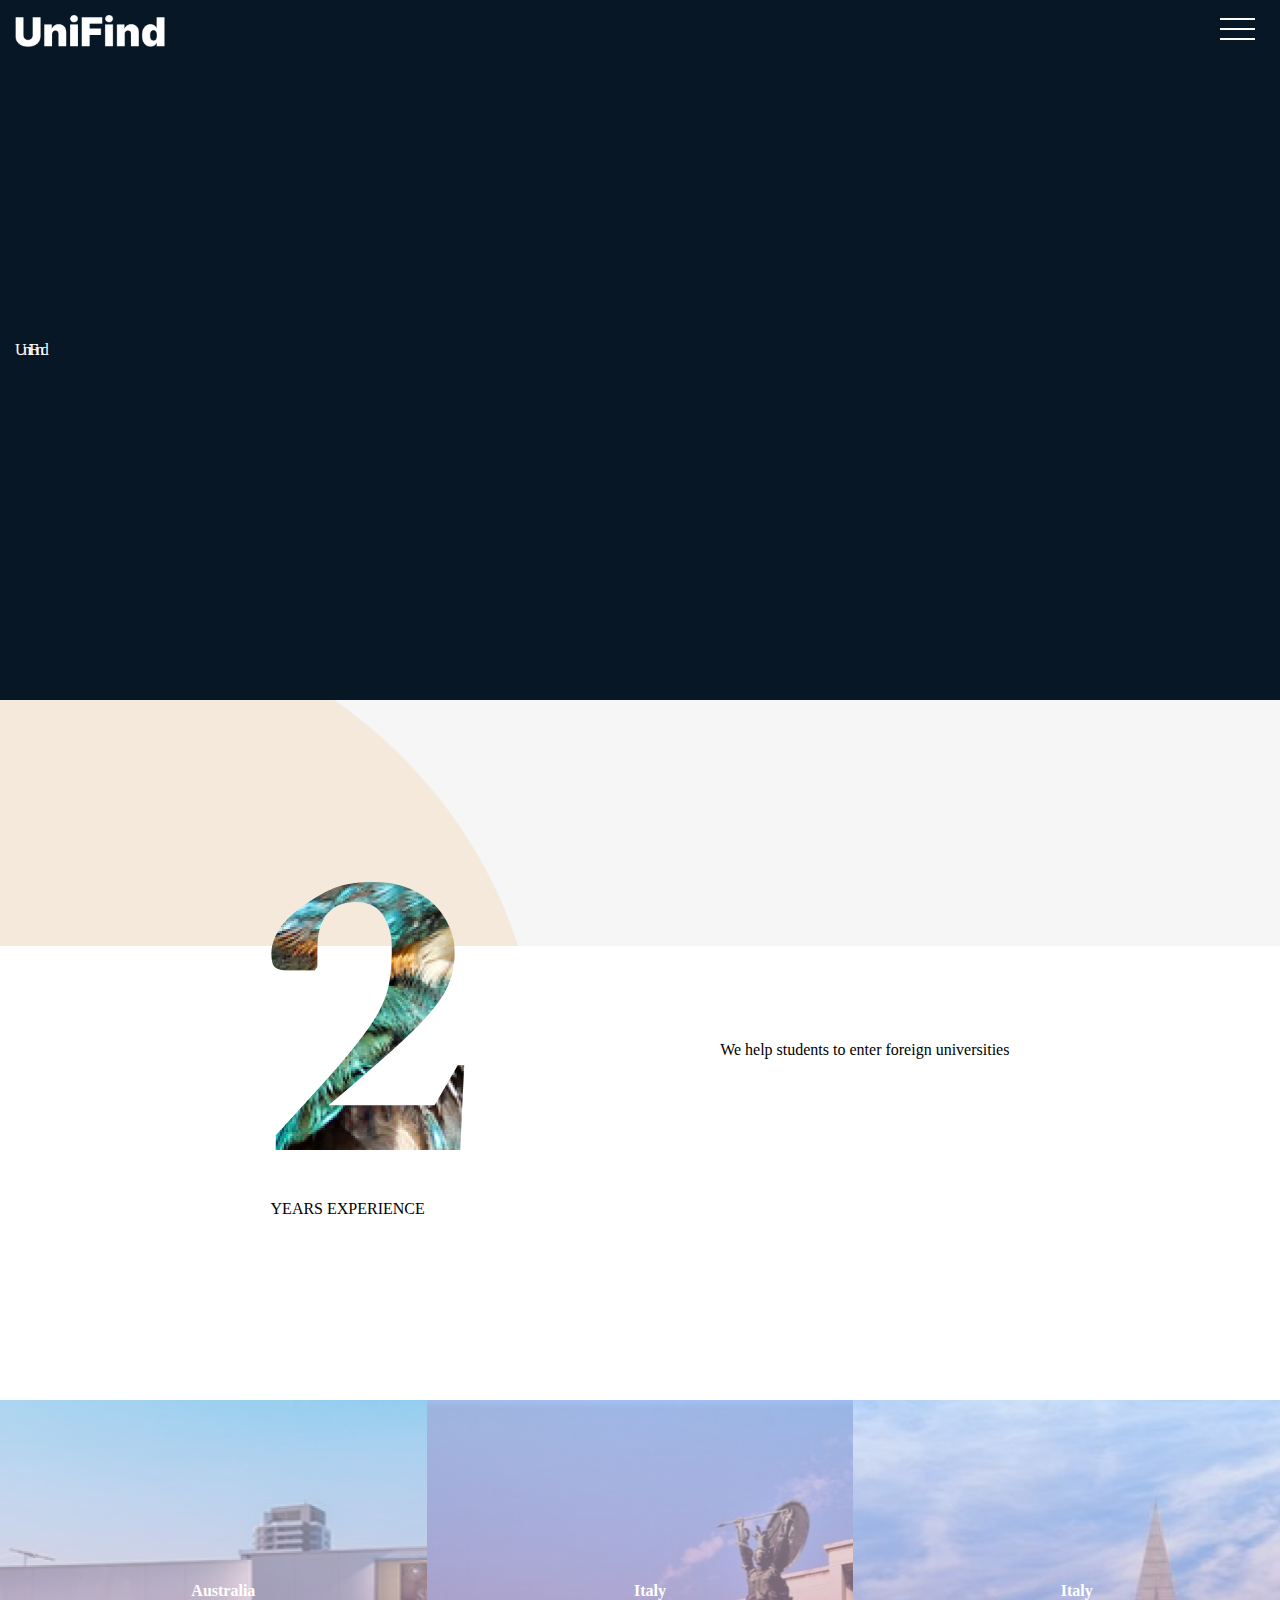
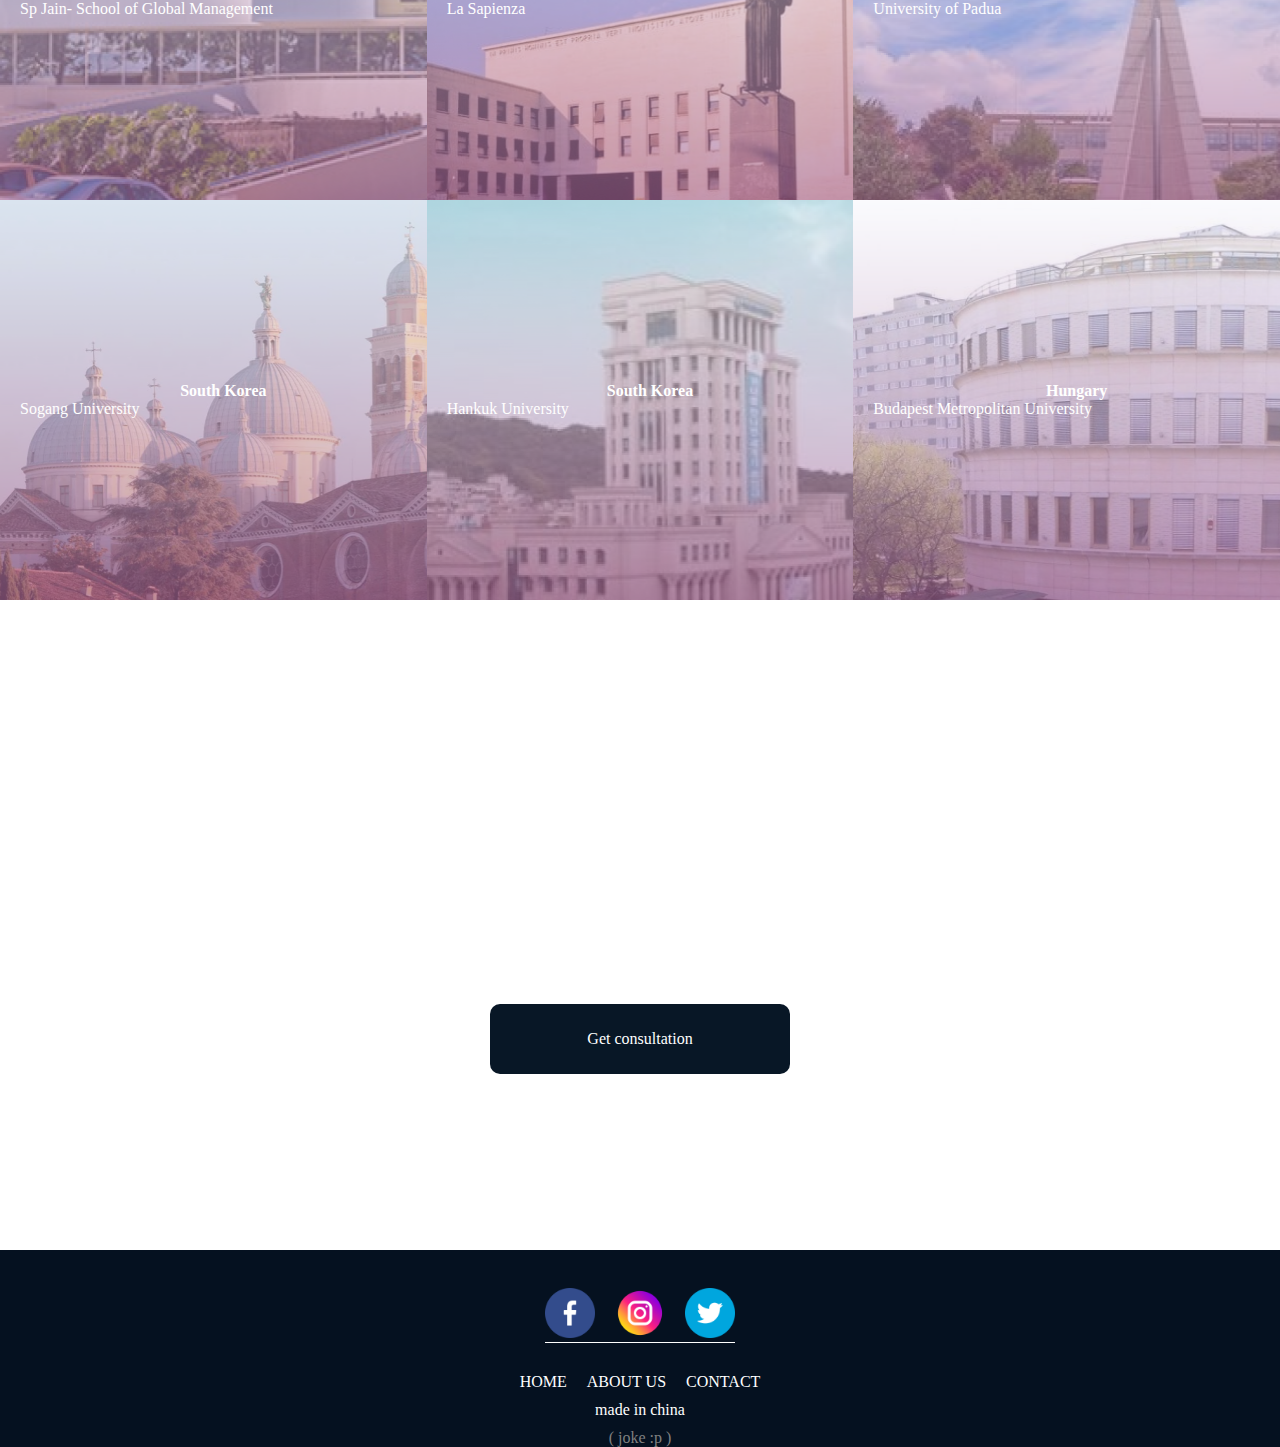
<file: html/index.html>
<!DOCTYPE html>
<html lang="en"> 
<head>
    <meta charset="UTF-8">
    <meta http-equiv="X-UA-Compatible" content="IE=edge">
    <meta name="viewport" content="width=device-width, initial-scale=1.0">
    <link rel="stylesheet" href="../css/index.css">
    <link rel="stylesheet" href="../css/university.css">
    <link rel="shortcut icon" href="../icons/header-img.png.png" type="image/x-icon">
    <title>UniFind</title>
</head>
<body>
    <header class="header">
        <div class="header__container container">
            <div class="header__logo">
                <a href="../html/index.html"><img class="header__logo__img" src="../icons/UniFind.png" alt=""></a>
            </div>    
            <div class="header__wrapper">  
                <input type="checkbox" id="check-menu">
                <label class="header__label" for="check-menu"></label>
                <div class="burger-line burger-line_first "></div>
                <div class="burger-line burger-line_second"></div>
                <div class="burger-line burger-line_third"></div>
                <div class="burger-line burger-line_fourth"></div>
                <nav class="main-menu">
                    <a class="main-menu__link" href="../html/index.html">HOME</a>
                    <a class="main-menu__link" href="../html/contact.html">CONTACT</a>
                    <a class="main-menu__link" href="../html/about.html">ABOUT US</a>
                </nav>
            </div>
        </div>
    </header>
    <main class="wrapper">
        <section class="meet-page">
            <div class="meet-page__container container">
                <h1 class="meet-page__title">UniFind</h1>
            </div>
        </section>
        <section class="info">
            <div class="info__container container">
                <div class="years">
                    <img class="img__years" src="../icons/2.png" alt="">
                    <h1 class="years__title">YEARS EXPERIENCE</h1>
                </div>
                <div class="for-text">
                    <h2 class="info__subtitle">
                        We help students to enter foreign universities
                    </h2>
                </div>
            </div>
        </section>
        <section class="country">
            <div class="country__container "> 
                <div class="country__wrapper"> 
                    <div  class="country__card one "> 
                        <a href="../html/university.html">
                            <h2 class="card__subtitle">Australia</h2> 
                            <h2 class="card__title">Sp Jain- School of Global Management</h2> 
                        </a>
                    </div> 
                    <div class="country__card two"> 
                        <a href="../html/university1.html">
                            <h2 class="card__subtitle">Italy</h2> 
                            <h2 class="card__title">La Sapienza</h2> 
                        </a>
                    </div> 
                    <div class="country__card three"> 
                        <a href="../html/university.html">
                            <h2 class="card__subtitle">Italy</h2> 
                            <h2 class="card__title">University of Padua</h2> 
                        </a>
                    </div> 
                    <div class="country__card four"> 
                        <a href="../html/university1.html">
                            <h2 class="card__subtitle">South Korea</h2> 
                            <h2 class="card__title">Sogang University</h2> 
                        </a>
                    </div> 
                    <div class="country__card five"> 
                        <a href="../html/university.html">
                            <h2 class="card__subtitle">South Korea</h2> 
                            <h2 class="card__title">Hankuk University</h2> 
                        </a>
                    </div> 
                    <div class="country__card six"> 
                        <a href="../html/university1.html">
                            <h2 class="card__subtitle">Hungary</h2> 
                            <h2 class="card__title">Budapest Metropolitan University</h2> 
                        </a>
                    </div> 
                </div> 
            </div> 
        </section>
        <section class="consultation"> 
            <div class="consultation__container container"> 
                <div class="consultation__wrapper"> 
                    <form class="consultation__wrapper__form"> 
                        <h2 class="consultation__wrapper__title">FREE CONSULTATION</h2> 
                        <label for="name">Name:</label> 
                        <input type="text" required=""> 
                        <label for="email">Email:</label> 
                        <input type="email" class="email" name="email" required="">   
                        <button class="consultation__wrapper__form__btn" type="submit">Get consultation</button> 
                    </form> 
                </div> 
            </div> 
        </section>
    </main>
     <footer class="footer">
        <div class="footer__container container">
            <div class="apps">
                <div class="apps__icons">
                   <a href="https://test.ent-2014.kz/page/2023+%D0%BE%D1%82%D0%B2%D0%B5%D1%82%D1%8B+%D0%BD%D0%B0+%D0%BD%D1%86%D1%82+%D0%B2+%D0%BA%D1%8B%D1%80%D0%B3%D1%8B%D0%B7%D1%81%D1%82%D0%B0%D0%BD%D0%B5+9+%D0%BA%D0%BB%D0%B0%D1%81%D1%81+%D0%BF%D0%BE+%D0%B8%D1%81%D1%82%D0%BE%D1%80%D0%B8%D0%B8"> <img src="../icons/free-icon-facebook-4494475.png" alt="" class="app"></a>
                   <a href="https://www.secure.instagram.com/mk.study.expert/"> <img src="../icons/free-icon-instagram-4138124.png" alt="" class="app"></a>
                   <a href="https://test.ent-2014.kz/page/2023+%D0%BE%D1%82%D0%B2%D0%B5%D1%82%D1%8B+%D0%BD%D0%B0+%D0%BD%D1%86%D1%82+%D0%B2+%D0%BA%D1%8B%D1%80%D0%B3%D1%8B%D0%B7%D1%81%D1%82%D0%B0%D0%BD%D0%B5+9+%D0%BA%D0%BB%D0%B0%D1%81%D1%81+%D0%BF%D0%BE+%D0%B8%D1%81%D1%82%D0%BE%D1%80%D0%B8%D0%B8"> <img src="../icons/free-icon-twitter-4494477.png" alt="" class="app"></a>
                </div>
                <div class="footer__switch">
                    <ul class="footer__menu">
                       <a href="./index.html"  class="footer__pages" ><li>HOME</li></a>
                       <a href="./about.html"class="footer__pages" ><li>ABOUT US</li></a>
                       <a href="./contact.html"  class="footer__pages" ><li>CONTACT</li></a>
                    </ul>
                    <p class="made">made in china</p>
                    <p class="joke">( joke :p )</p>
                </div>
            </div>
        </div>
     </footer>
</body>
</html>
</file>
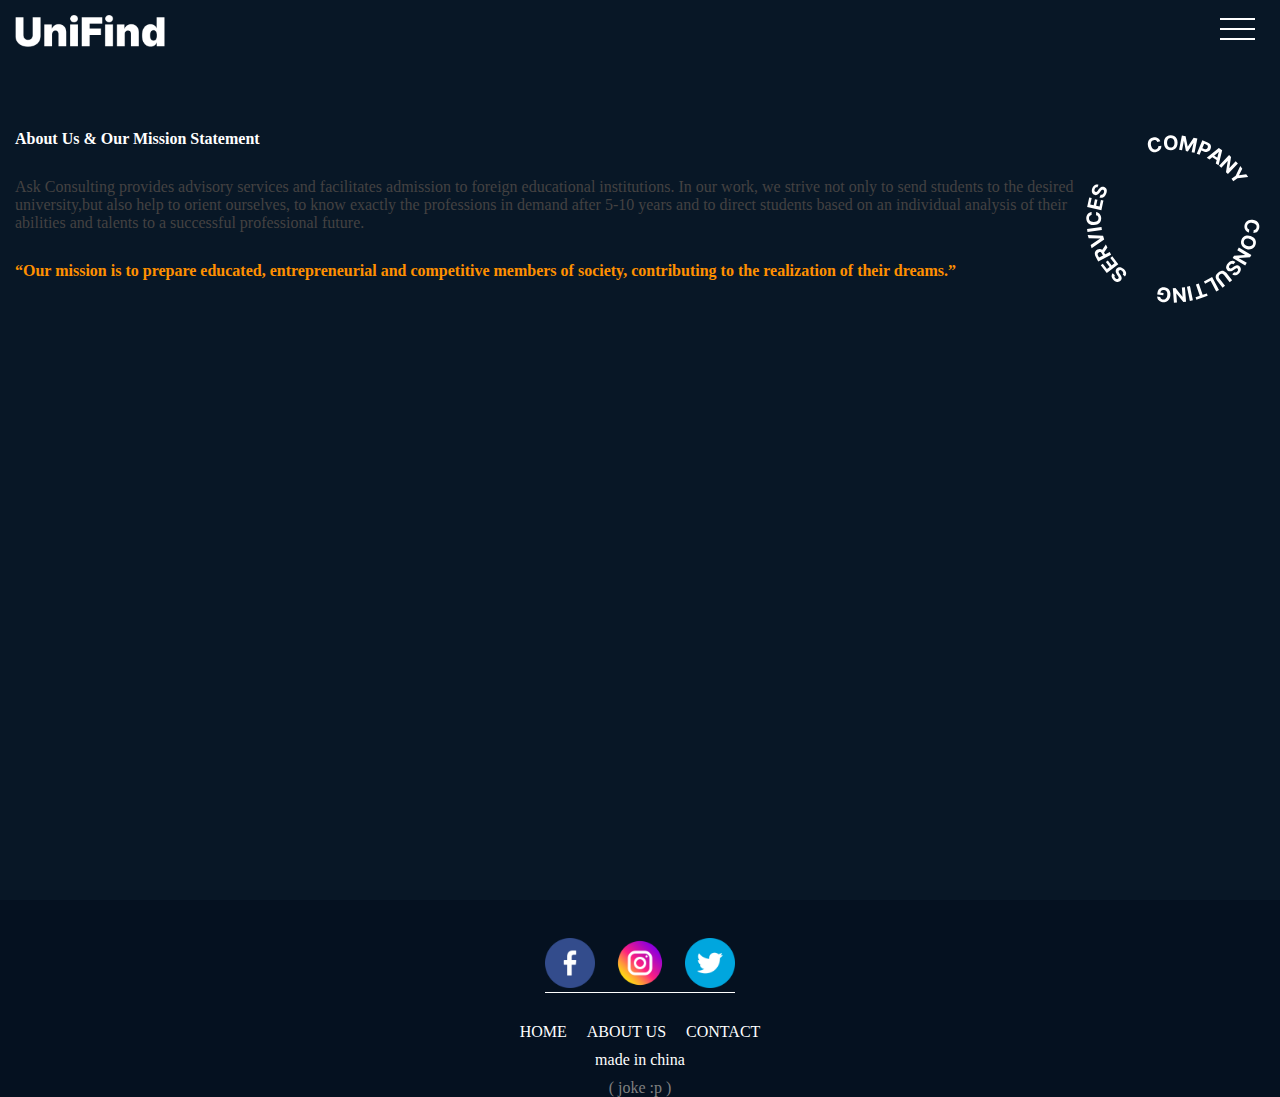
<file: html/about.html>
<!DOCTYPE html>
<html lang="en">
<head>
    <meta charset="UTF-8">
    <meta http-equiv="X-UA-Compatible" content="IE=edge">
    <meta name="viewport" content="width=device-width, initial-scale=1.0">
    <link rel="stylesheet" href="../css/about.css">
    <link rel="stylesheet" href="../css/index.css">
    <link rel="shortcut icon" href="../icons/header-img.png.png" type="image/x-icon">
    <title>UniFind</title>
</head>
<body>
    <header class="header">
        <div class="header__container container">
            <div class="header__logo">
                <a href="../html/index.html"><img class="header__logo__img" src="../icons/UniFind.png" alt=""></a>
            </div>
            <div class="header__wrapper">
                <input type="checkbox" id="check-menu">
                <label class="header__label" for="check-menu"></label>
                <div class="burger-line burger-line_first "></div>
                <div class="burger-line burger-line_second"></div>
                <div class="burger-line burger-line_third"></div>
                <div class="burger-line burger-line_fourth"></div>
                <nav class="main-menu">
                    <a class="main-menu__link" href="../html/index.html">HOME</a>
                    <a class="main-menu__link" href="../html/contact.html">CONTACT</a>
                    <a class="main-menu__link" href="../html/about.html">ABOUT US</a>
                </nav>
            </div>
        </div>
    </header>
    <main class="wrapper">
        <section class="about">
            <div class="about__container container">
                <div class="about__wrapper">
                    <div class="about__wrapper__text">
                        <h2 class="about__wrapper__text__title">About Us & Our Mission Statement</h2>
                        <h2 class="about__wrapper__text__subtitle">Ask Consulting provides advisory services and facilitates admission to foreign educational institutions. In our work, we strive not only to send students to the desired university,but also help to orient ourselves, to know exactly the professions in demand after 5-10 years and to direct students based on an individual analysis of their abilities and talents to a successful professional future.</h2>
                        <h2 class="about__wrapper__text__min-title">“Our mission is to prepare educated, entrepreneurial and competitive members of society, contributing to the realization of their dreams.”</h2>
                    </div>
                    <div class="about__wrapper__img">
                        <img class="about__wrapper__image" src="../icons/Linked Path Group.svg" alt="">
                    </div>
                </div>
            </div>
        </section>
    </main>
    <footer class="footer">
        <div class="footer__container container">
            <div class="apps">
                <div class="apps__icons">
                   <a href="https://test.ent-2014.kz/page/2023+%D0%BE%D1%82%D0%B2%D0%B5%D1%82%D1%8B+%D0%BD%D0%B0+%D0%BD%D1%86%D1%82+%D0%B2+%D0%BA%D1%8B%D1%80%D0%B3%D1%8B%D0%B7%D1%81%D1%82%D0%B0%D0%BD%D0%B5+9+%D0%BA%D0%BB%D0%B0%D1%81%D1%81+%D0%BF%D0%BE+%D0%B8%D1%81%D1%82%D0%BE%D1%80%D0%B8%D0%B8"> <img src="../icons/free-icon-facebook-4494475.png" alt="" class="app"></a>
                   <a href="https://www.secure.instagram.com/mk.study.expert/"> <img src="../icons/free-icon-instagram-4138124.png" alt="" class="app"></a>
                   <a href="https://test.ent-2014.kz/page/2023+%D0%BE%D1%82%D0%B2%D0%B5%D1%82%D1%8B+%D0%BD%D0%B0+%D0%BD%D1%86%D1%82+%D0%B2+%D0%BA%D1%8B%D1%80%D0%B3%D1%8B%D0%B7%D1%81%D1%82%D0%B0%D0%BD%D0%B5+9+%D0%BA%D0%BB%D0%B0%D1%81%D1%81+%D0%BF%D0%BE+%D0%B8%D1%81%D1%82%D0%BE%D1%80%D0%B8%D0%B8"> <img src="../icons/free-icon-twitter-4494477.png" alt="" class="app"></a>
                </div>
                <div class="footer__switch">
                    <ul class="footer__menu">
                       <a href="./index.html"  class="footer__pages" ><li>HOME</li></a>
                       <a href="./about.html"class="footer__pages" ><li>ABOUT US</li></a>
                       <a href="./contact.html"  class="footer__pages" ><li>CONTACT</li></a>
                    </ul>
                    <p class="made">made in china</p>
                    <p class="joke">( joke :p )</p>
                </div>
            </div>
        </div>
     </footer>
</body>
</html>
</file>
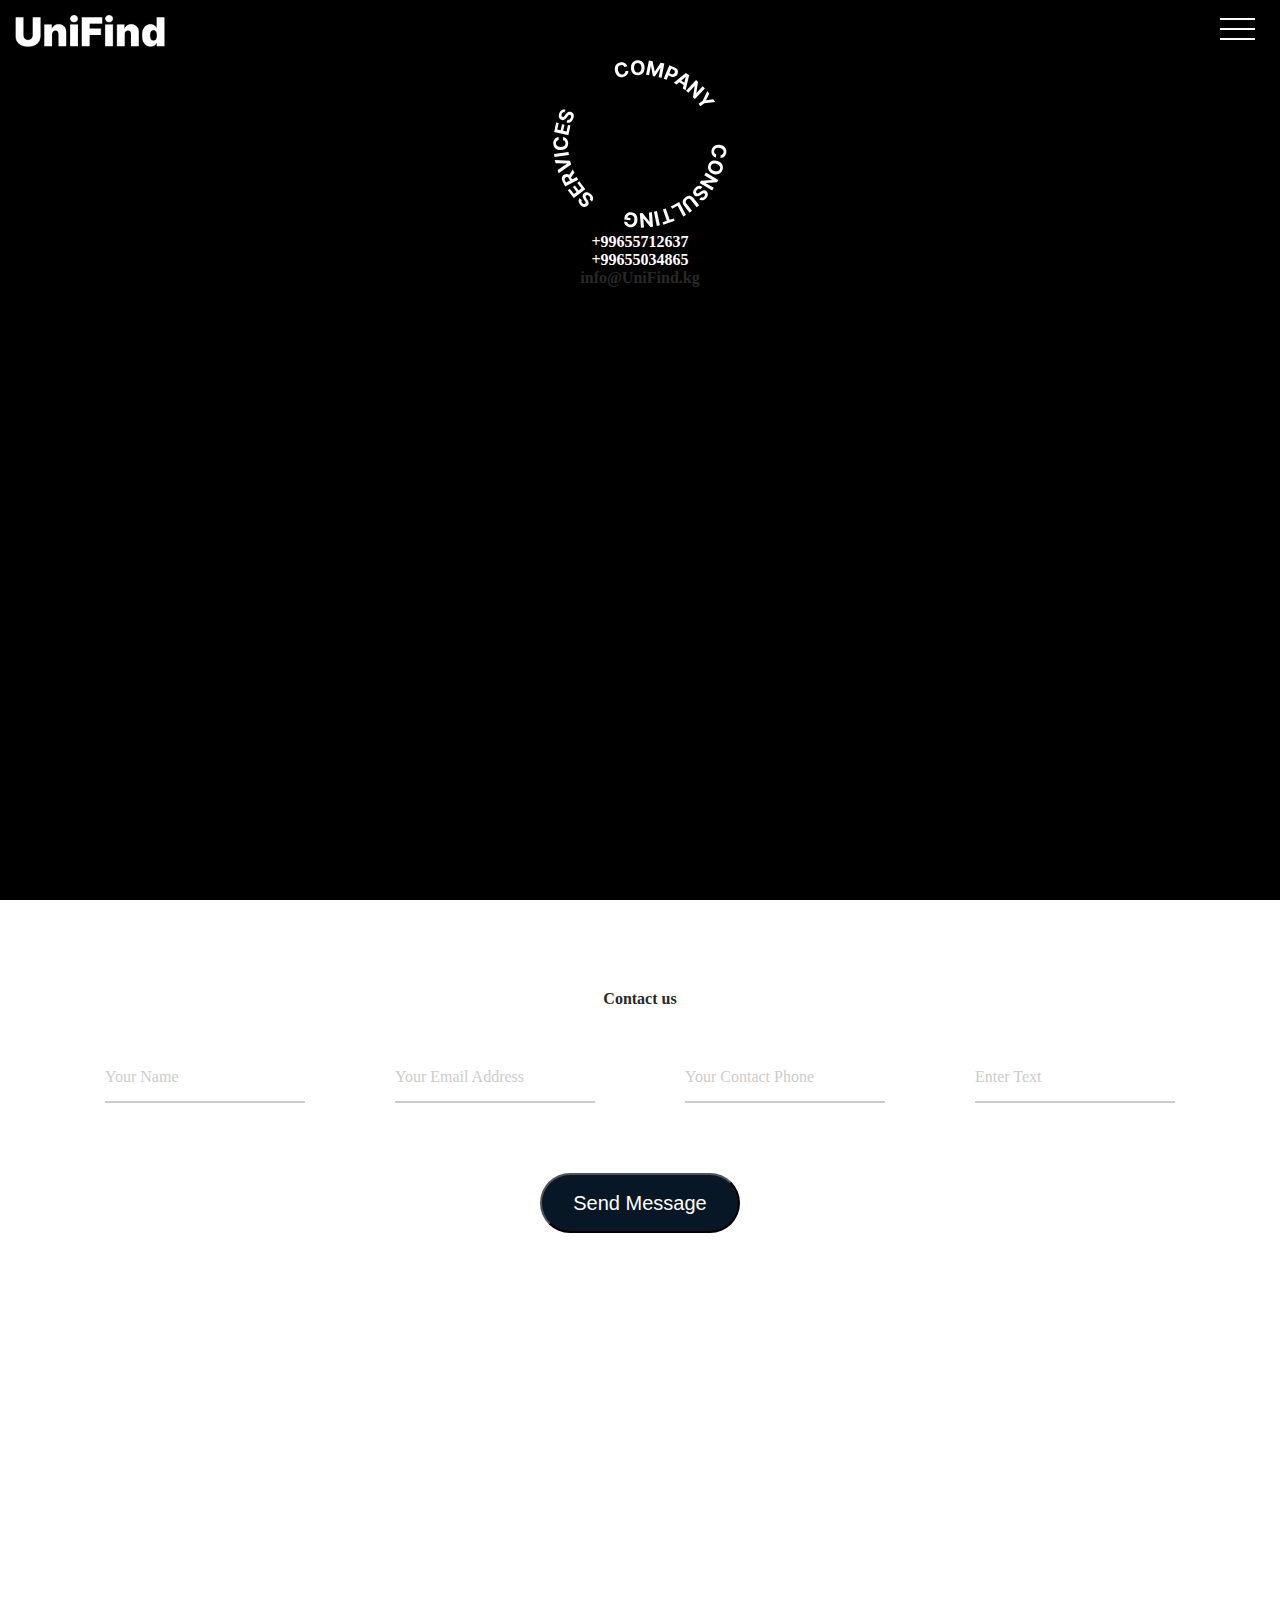
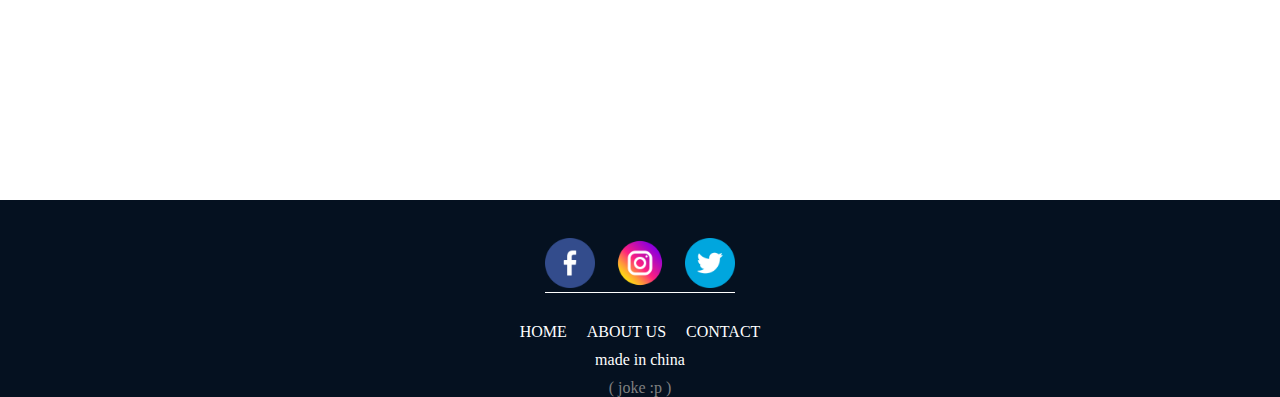
<file: html/contact.html>
<!DOCTYPE html>
<html lang="en">
<head>
    <meta charset="UTF-8">
    <meta http-equiv="X-UA-Compatible" content="IE=edge">
    <meta name="viewport" content="width=device-width, initial-scale=1.0">
    <link rel="stylesheet" href="../css/index.css">
    <link rel="stylesheet" href="../css/contact.css">
    <link rel="shortcut icon" href="../icons/header-img.png.png" type="image/x-icon">
    <title>UniFind</title>
</head>
<body>
    <header class="header">
        <div class="header__container container">
            <div class="header__logo">
                <a href="../html/index.html"><img class="header__logo__img" src="../icons/UniFind.png" alt=""></a>
            </div>
            <div class="header__wrapper">
                <input type="checkbox" id="check-menu">
                <label class="header__label" for="check-menu"></label>
                <div class="burger-line burger-line_first "></div>
                <div class="burger-line burger-line_second"></div>
                <div class="burger-line burger-line_third"></div>
                <div class="burger-line burger-line_fourth"></div>
                <nav class="main-menu">
                    <a class="main-menu__link" href="../html/index.html">HOME</a>
                    <a class="main-menu__link" href="../html/contact.html">CONTACT</a>
                    <a class="main-menu__link" href="../html/about.html">ABOUT US</a>
                </nav>
            </div>
        </div>
    </header>
    <main class="wrapper">
        <section class="contact">
            <div class="contact__container container">
                <div class="contact__wrapper__circle">
                    <img class="contact__wrapper__circle__img" src="../icons/Linked Path Group.svg" alt="">
                </div>
                <div class="contact__wrapper__text">
                    <h2 class="contact__wrapper__text__title">+99655712637</h2>
                    <h2 class="contact__wrapper__text__title">+99655034865</h2>
                    <h2 class="contact__wrapper__text__subtitle">info@UniFind.kg</h2>
                </div>
            </div>
        </section>
        <section class="contact-us">
            <div class="contact-us__container container">
                    <div class="contact-us__text">
                        <h2 class="contact-us__text__title">Contact us</h2>
                    </div>
                    <div class="contact-us__wrapper">
                        <form class="contact-us__wrapper__input">
                            <input class="contact-us__wrapper__input__1" type="text" id="input" required="">
                            <label class="contact-us__wrapper__input__label" for="input" class="label">Your Name</label>
                            <div class="contact-us__wrapper__input__underline"></div>
                        </form>
                        <form class="contact-us__wrapper__input">
                            <input class="contact-us__wrapper__input__1" type="text" id="input" required="">
                            <label class="contact-us__wrapper__input__label" for="input" class="label">Your Email Address</label>
                            <div class="contact-us__wrapper__input__underline"></div>
                        </form>
                        <form class="contact-us__wrapper__input">
                            <input class="contact-us__wrapper__input__1" type="text" id="input" required="">
                            <label class="contact-us__wrapper__input__label" for="input" class="label" type="number">Your Contact Phone</label>
                            <div class="contact-us__wrapper__input__underline"></div>
                        </form>
                        <form class="contact-us__wrapper__input">
                            <input class="contact-us__wrapper__input__1" type="text" id="input" required="">
                            <label class="contact-us__wrapper__input__label" for="input" class="label">Enter Text</label>
                            <div class="contact-us__wrapper__input__underline"></div>
                        </form>
                    </div>
                    <div class="contact-us__button">
                        <button class="contact-us__button__btn ">Send Message</button>
                    </div>
                </div>
            </div>
        </section>
    </main>
    <footer class="footer">
        <div class="footer__container container">
            <div class="apps">
                <div class="apps__icons">
                   <a href="https://test.ent-2014.kz/page/2023+%D0%BE%D1%82%D0%B2%D0%B5%D1%82%D1%8B+%D0%BD%D0%B0+%D0%BD%D1%86%D1%82+%D0%B2+%D0%BA%D1%8B%D1%80%D0%B3%D1%8B%D0%B7%D1%81%D1%82%D0%B0%D0%BD%D0%B5+9+%D0%BA%D0%BB%D0%B0%D1%81%D1%81+%D0%BF%D0%BE+%D0%B8%D1%81%D1%82%D0%BE%D1%80%D0%B8%D0%B8"> <img src="../icons/free-icon-facebook-4494475.png" alt="" class="app"></a>
                   <a href="https://www.secure.instagram.com/mk.study.expert/"> <img src="../icons/free-icon-instagram-4138124.png" alt="" class="app"></a>
                   <a href="https://test.ent-2014.kz/page/2023+%D0%BE%D1%82%D0%B2%D0%B5%D1%82%D1%8B+%D0%BD%D0%B0+%D0%BD%D1%86%D1%82+%D0%B2+%D0%BA%D1%8B%D1%80%D0%B3%D1%8B%D0%B7%D1%81%D1%82%D0%B0%D0%BD%D0%B5+9+%D0%BA%D0%BB%D0%B0%D1%81%D1%81+%D0%BF%D0%BE+%D0%B8%D1%81%D1%82%D0%BE%D1%80%D0%B8%D0%B8"> <img src="../icons/free-icon-twitter-4494477.png" alt="" class="app"></a>
                </div>
                <div class="footer__switch">
                    <ul class="footer__menu">
                       <a href="./index.html"  class="footer__pages" ><li>HOME</li></a>
                       <a href="./about.html"class="footer__pages" ><li>ABOUT US</li></a>
                       <a href="./contact.html"  class="footer__pages" ><li>CONTACT</li></a>
                    </ul>
                    <p class="made">made in china</p>
                    <p class="joke">( joke :p )</p>
                </div>
            </div>
        </div>
     </footer>
</body>
</html>
</file>
<file: css/index.css>
*{
    padding: 0;
    margin: 0;
    box-sizing: border-box;
    list-style-type: none;
    outline: none;
    text-decoration: none;
}
body{
    overflow-x: hidden;
}
:root{
    --i:calc(1vw,1vh);
    --container:calc(1vw,1vh)
}
.container{
    width: 100%;
    max-width: 1500px;
    margin: 0 auto;
    padding: 0 15px;
}
.header__menu{
    display: flex;
    justify-content: end;
    align-items: end;
}
.header{
    width: 100%;
    height: 60px;
    background: #081726;
    position: fixed;
    z-index: 999;
}
.header__container{
    display: flex;
    justify-content: space-between;
}
.header__logo__img{
    margin-top: 15px;
    width: 150px;
}
.header__wrapper{
    margin-top: 10px;
    width: 200px;
    height: 40px;
    background:#081726;
    position: relative;
    text-align: center;
    font-family: Arial, Helvetica, sans-serif;
}
#check-menu{
    display: none;
}
#check-menu:checked ~ .main-menu{
    max-height: 500px;
    font-size: 16px;
}
#check-menu:checked~.burger-line_first{
    display: none;
}
#check-menu:checked~.burger-line_second{
    transform: rotate(45deg);
}
#check-menu:checked~.burger-line_third{
    transform: rotate(-45deg);
}
#check-menu:checked~.burger-line_fourth{
    display: none;
}
.header__label{
    display: block;
    position: absolute;
    top: 0;
    left: 0;
    width: 100%;
    height: 100%;
    cursor: pointer;
    z-index: 2;
    line-height:40px ;
    color: #FFF;
}
.burger-line{
    position: absolute;
    top: 8px;
    right: 10px;
    width: 35px;
    height: 2px;
    background: #FFF;
    transition: 0.5s;
}
.burger-line_second,.burger-line_third{
    top: 18px;
}
.burger-line_fourth{
    top: 28px;
}
.main-menu{
    display: block;
    position: absolute;
    width: 100%;
    bottom: 0;
    left: 0;
    transform: translatey(100%);
    max-height: 0;
    font-size: 0;
    overflow: hidden;
    transition: 0.5s;
}
.main-menu__link{
    display: block;
    width: 100%;
    padding: 10px;
    color: #FFF;
    text-decoration: none;
    border-top: 1px solid rgb(0, 0, 0);
    background:#081726 ;
}
.meet-page{
    background-attachment: fixed;
    width: 100%;
    background: #081726;
}
.meet-page__container{
    display: flex;
    align-items: center;
    height: 700px;
}
.meet-page__title{
    font-family: 'Inter';
    font-style: normal;
    /* font-weight: 500; */
    font-weight: calc(var(--i)*2);
    /* font-size: 400px; */
    font-size: calc(var(--i)*28.9);
    /* line-height: 326px; */
    line-height: calc(var(--i)*28);
    letter-spacing: -3.264px;
    color: #FFFFFF;
}
.info__container{
    display: flex;
    justify-content: space-evenly;
    background: url(../icons/div.slide-bg.png);
    background-position: center;
    background-repeat: no-repeat;
    background-size: auto;
    height: 700px;
    background-attachment: fixed;
}
.years{
    display: flex;
    flex-direction: column;
    row-gap: 50px;
    justify-content: center;
}
.img__years{
    width: 100%;
    max-width: 225px;
    min-height: 50px;
}
.years__title{
    font-family: 'Inter';
    font-style: normal;
    /* font-weight: 400; */
    font-weight:calc(var(--i)*2 );
    /* font-size: 32px; */
    font-size: calc(var(--i)*3);
    text-transform: uppercase;
    color: #FFFFFF;
    color:  black;
}
.for-text{
    display: flex;
    align-items: center;
}
.info__subtitle{
    max-width: 560px;
    font-family: 'Inter';
    font-style: normal;
    /* font-weight: 400; */
    font-weight: calc(var(--i)*1);
    /* font-size: 96px; */
    font-size: calc(var(--i)*6);
    /* line-height: 110px;      */
    line-height: calc(var(--i)*8);
    color: #000000;
}
.country{
    width: 100%;
    background-attachment: fixed;
}
.country__wrapper{
    display: grid;
    grid-template-columns: repeat(3, 1fr);
    grid-template-rows:400px 400px ;
}
.country__card {
    height: auto;
    max-width: 800px;
    width: 100%;
    display: flex;
    flex-direction: column;
    justify-content: space-around;
    padding-left: 20px;
    transition: ease .3s;
}
.card:hover{
    opacity: 0.6;
}
.one{
    background: url(../icons/div.project-carousel-photo.png);
}
.two{
    background: url(../icons/project-carousel-photo.png);
}
.three{
    background: url(../icons/div.projecarousel-photo.png);
}
.four{
    background: url(../icons/div.project-carousephoto.png);
}
.five{
    background: url(../icons/div.proje-carousel-photo.png);
}
.six{
    background: url(../icons/div.procarousel-photo.png);
}
.card__subtitle:hover{
    transform: scale(1.2);
    color: #3399d9f6;
    -webkit-text-shadow: 1px 1px 1px #000;
    -moz-text-shadow: 1px 1px 1px #000;
    text-shadow: 1px 1px 1px #000;
    transition: 1s;
}
.card__title:hover{
    color: #44b7fff6;
    -webkit-text-shadow: 1px 1px 1px #000;
    -moz-text-shadow: 1px 1px 1px #000;
    text-shadow: 1px 1px 1px #000;
    transition: 1s;
}

.card__subtitle{
    font-family: 'Inter';
    font-style: normal;
    font-weight: 700;
    font-size: calc(var(--container)*3.2);
    line-height: calc(var(--container)*3);
    color: #FFFFFF;
    text-align: center;
}
.card__title{
    font-family: 'Spectral';
    font-style: normal;
    font-weight: 400;
    font-size: calc(var(--container)*3.8);
    line-height: calc(var(--container)*4);
    color: #FFFFFF;
}

/* consultation */
.consultation{
    width: 100%;
    height: 650px;
    background: url(../icons/div.inside.png);
    background-size: cover;
    background-attachment: fixed;
}
.consultation__wrapper__title{
    padding-top: 20px;
    font-family: 'Inter';
    font-style: normal;
    font-weight: 500;
    font-size: calc(var(--container)*3.8);
    line-height: calc(var(--container)*3);
    display: flex;
    align-items: center;
    letter-spacing: -3.264px;
    color: #FFFFFF;
}
.consultation__wrapper__form {
    padding-top: 60px;
    display: flex;
    justify-content: center; 
  }
  .consultation__wrapper__form{
    display: flex;
    flex-direction: column;
    align-items: center;
    row-gap: 20px;
  }
  
  .consultation__wrapper__form label {
    color: white;
    font-size: calc(var(--container)*3);
  }
.consultation__wrapper__form input{
    width: 470px;
    height: 70px;
    border-radius: 10px;
    background: none;
    border: 1px solid #fff;
    color: #fff;
    padding-left: 20px;
}
.consultation__wrapper__form input:hover{
    box-shadow: 0 0 30px #0c0133;
    transform: scale(1.05);
    transition: transform 0.3s ease-in-out;
}
.consultation__wrapper__form__btn{
    margin-top: 30px;
    width: 300px;
    height: 70px;
    background: #081726;
    border: none;
    border-radius: 10px;
    font-family: 'Inter';
    font-style: normal;
    font-weight: 500;
    font-size: calc(var(--container)*2.4);
    color: #FFFFFF;
}
.consultation__wrapper__form__btn:hover{
    transform: scale(1.1);
    transition: transform 0.3s ease-in-out;
}
/* footer */
.footer__container{
    padding-top: 3%;
    background-color: #051120;
    display: flex;
    justify-content: center;
    align-items: center;
}
.apps__icons{
    display: flex;
    gap: 20px;
    border-bottom: 1px solid white;
}
.footer__menu{
    display: flex;
    gap: 20px;
}
.apps{
    display: flex;
    flex-direction: column;
    justify-content: center;
    align-items: center;
    gap: 30px;
}
.footer__switch{
    display: flex;
    flex-direction: column;
    align-items: center;
    justify-content: center;
    gap: 10px;
}
.app{
    width: 50px;
    height: 50px;
}
.joke{
    color: gray;
}
.made{
    color: #FFFFFF;
}
.footer__pages{
    font-family: 'Inter';
    font-style: normal;
    /* font-weight: 500; */
    font-weight: calc(var(--i)*2);
    /* font-size: 400px; */
    font-size: calc(var(--i)*1.8);
    /* line-height: 326px; */
    line-height: calc(var(--i)*1.5);
    color: #FFFFFF;

}
@media (max-width:1024px){
    .country__wrapper{
        display: grid;
        grid-template-columns: repeat(2, 1fr);
        grid-template-rows:400px 400px 400px ;
    }
}   
@media (max-width:425px){
    .country__wrapper{
        display: grid;
        grid-template-columns: repeat(1,1fr);
        grid-template-rows:360px 360px 360px 360px
360px 360px; 
    } 
    .consultation__wrapper__form input{ 
        width: 300px; 
        height: 35px; 
    } 
} 
@media (max-width:375px){ 
    .country__wrapper{ 
        display: grid; 
        grid-template-columns: 375px; 
        grid-template-rows:360px 360px 360px 360px 360px 360px; 
    } 
    .footer__pages{
        width: 10px;
        height: 10px;
    }
} 
@media (max-width:320px){ 
    .info{
        height: 400px;
    }
    .years{
        display: flex;
        flex-direction: column;
        align-items: center;
    }
    .img__years{
        width: 90px;
        height: 90px;
    }
    .info__subtitle{
        text-align: center;
    }
    .info__container{
        flex-wrap: wrap;
        padding-bottom: 300px;
    }
    .country__wrapper{ 
        display: grid; 
        grid-template-columns: 320px; 
        grid-template-rows:300px 300px 300px 300px 300px 300px; 
    } 
     .consultation__wrapper__title{
        font-size: 10px;
        letter-spacing: 2px;
        line-height: 30px;
    }
    .consultation{
        height: 580px;
    }
    .consultation__wrapper__form input{
        width: 250px;
    }
    .consultation__wrapper__form__btn{
        width: 200px;
        height: 40px;
    }
}
</file>
<file: css/university.css>
.about__university{
    width: 100%;
    background: url(../icons/image\ 1\ \(3\).png);
    background-attachment: fixed;
}
:root{
    --i:calc(1vw,1vh);
    --container:calc(1vw,1vh)
}
.block{
    display: flex;
    align-items: center;
    justify-content: center;
    width: 700px;
    height: 500px;
    background: #081726;
    border-top-right-radius:60% ;
    border-bottom-right-radius:60% ;
    opacity: 0.9;
}
.text{
    font-family: 'Spectral';
    font-style: normal;
    font-weight: 400;
    font-size: calc(var(--container)*6);
    line-height: calc(var(--container)*7);
    color: #FFFFFF;
}
/* exams */
.exams{
    width: 100%;
    background: url(../icons/div.slide-bg.png);
    background-size: cover;
    background-position: center;
    background-attachment: fixed;
}
.title{
    padding-top: 30px;
    text-align: center;
    font-family: 'Spectral';
    font-style: normal;
    font-weight: 700;
    font-size: calc(var(--container)*4);
    line-height: calc(var(--container)*2);
    color: #081726;
}
.exams__block{
    display: flex;
    justify-content: center;
}
.exams__text{
    display: flex;
    flex-direction: column;
    row-gap: 30px;
}
.min-title{
    padding-top: 60px;
    font-family: 'Spectral';
    font-style: normal;
    font-size: calc(var(--container)*2.4);
    line-height: calc(var(--container)*2);
    color: #081726;
}
.min-subtitle{
    font-family: 'Spectral';
    font-style: normal;
    font-weight: 700;
    font-size: calc(var(--container)*1.7);
    line-height: calc(var(--container)*1.7);
    color: #0817269a;
}
.exams__card{
    max-width: 540px;
    margin:60px;
    border: 1px solid black;
    display: grid;
    grid-template-columns:180px 180px 180px;
    grid-template-rows: 80px 80px 80px 80px;
}
.exams__wrapper__block{
    border: 1px solid rgba(0, 0, 0, 0.822);
}
.exams__wrapper__block__title{
    text-align: center;
    font-family: 'Spectral';
    font-style: normal;
    font-weight: 500;
    font-size: calc(var(--container)*2);
    line-height: calc(var(--container)*8);
    color: #000000;
}
.exams__wrapper__block__title_color{
    font-size: calc(var(--container)*3);
    font-weight: 700px;
    color: #081726;
}
/* dates */
.dates{
    width: 100%;
    height: 600px;
    background-attachment: fixed;
}
.dates__wrapper{
    display: flex;
    justify-content: center;
    align-items: center;    
}
.box{
    max-width: 733px;
    height: 600px;
    background: #081726;
    display: flex;
    flex-direction: column;
    justify-content: center;
    align-items: center;
    row-gap: 20px;
}
.dates__wrapper__block__title{
    font-family: 'Spectral';
    font-style: normal;
    font-weight: 700;
    font-size: calc(var(--container)*2.3);
    line-height: calc(var(--container)*2.3);
    color: #FFFFFF;
}
.dates__wrapper__block__subtitle{
    /* width: 500px; */
    padding-left: 20px;
    font-family: 'Spectral';
    font-style: normal;
    font-weight: 200;
    font-size: calc(var(--container)*1.6);
    line-height: calc(var(--container)*2.3);
    color: #FFFFFF;
}
.dates__wrapper__image__img{
    padding-top: 5px;
    /* max-width: 733px;
    height: 605px; */
    max-width: 100%;
    width: 100%;
    height: auto;
}
/* lesson */
.lesson{
    width: 100%;
    height: 540px;
    background:url(../icons/Frame\ 1\ \(2\).png);
    background-size: cover;
    background-position: center;
    background-attachment: fixed;
    display: table;
}
.lesson__container{
    display: flex;
    justify-content: center;
    padding-top: 80px;
    flex-direction: column;
    align-items: center;
    gap: 30px;
}
.lesson__button{
    padding-bottom: 3%;
}
.btn{
    margin-top: 30px;
    width: 300px;
    height: 70px;
    background: #081726;
    border: none;
    border-radius: 10px;
    font-family: 'Inter';
    font-style: normal;
    font-weight: 500;
    font-size: calc(var(--container)*2.4);
    color: #FFFFFF;
}
.btn:hover{
    transform: scale(1.1);
    transition: transform 0.3s ease-in-out;
}
.lesson__table{
    font-size: 20px;
    font-weight: normal;
    border: none;
    border-collapse:collapse ;
    width: 800px;
    white-space: nowrap;
    background-color: #FFF;
    border: 1px solid #000000;
}
td,
th{
    text-align: center;
    padding: 8px;
    border-right: 1px solid #000000;
}
td{
    font-size: 14px;
}
.lesson__thead th{
    color: #FFFFFF;
    background: #081726;
}
th:nth-child( even ){
    background: #08223be8;
}
/* footer */
.footer__container{
    padding-top: 3%;
    background-color: #051120;
    display: flex;
    justify-content: center;
    align-items: center;
}
.apps__icons{
    display: flex;
    gap: 20px;
    border-bottom: 1px solid white;
}
.footer__menu{
    display: flex;
    gap: 20px;
}
.apps{
    display: flex;
    flex-direction: column;
    justify-content: center;
    align-items: center;
    gap: 30px;
}
.footer__switch{
    display: flex;
    flex-direction: column;
    align-items: center;
    justify-content: center;
    gap: 10px;
}
.app{
    width: 50px;
    height: 50px;
}
.joke{
    color: gray;
}
.made{
    color: #FFFFFF;
}
.footer__pages{
    color: #FFFFFF;
    font-family:'Inter' ;
}
@media (max-width: 1090px) {
    .exams{
        height: 700px;
    }
    .exams__text{
        padding-left: 20px;
    }
    .exams__block{
        display: flex;
        flex-direction: column;
        align-items: center;    
    }
    .dates__wrapper__image__img{
        width: 500px;
    }
}
@media (max-width: 835px) {
    .block{
        width: 500px;
    }
    .box{
        height: 300px;
    }
    .dates__wrapper__image__img{
        width: 900px;
        height: 300px;
    }
    .dates{
        height: 600px;
    }
    .lesson__table{
        width: 500px;
    }
    .dates__wrapper{
        flex-wrap: wrap;
    }
}
@media (max-width: 535px) {
    .block{
        width: 500px;
    }
    .box{
        height: 300px;
    }
    .dates__wrapper__image__img{
        width: 700px;
        height: 300px;
    }
}
@media (max-width: 425px){
    .block{
        width: 300px;
    }
    .box{
        width: 400px;
    }
    .dates__wrapper__image__img{
        width: 400px;
    }  
    .lesson__table{
        width: 400px;
     }
    .exams__card{
         grid-template-columns:130px 130px 130px;
        grid-template-rows: 60px 60px 60px 60px;
     }
}
@media (max-width: 375px){
    .exams{
        height: 600px;
    }
    .about__university{
        height:300px ;
    }
    .block{
        width: 200px;
        height: 300px;
    }
    .box{
        width: 400px;
    }
    .dates__wrapper__image__img{
        width: 320px;
    }  
    .exams__card{
         grid-template-columns:100px 100px 100px;
        grid-template-rows: 60px 60px 60px 60px;
     }
     .lesson__table{
        display: block;
        width: 290px;
    }
    .lesson__thead,.lesson__tbody,.lesson__thead th{
        display: block;
    }
    .lesson__thead th:last-child{
        border-bottom: none;
    }
    .lesson__thead{
        float: left;
    }
    .lesson__tbody{
        width: auto;
        position: relative;
        overflow-x: auto;
    }
    td,th{
        padding: 20px,625em,625em,625em;
        height: 50px;
        vertical-align: middle;
        box-sizing: border-box;
        overflow-x: hidden;
        overflow-y: auto;
        width: 120px;
        font-size: 13px;
        text-overflow: ellipsis;
    }
    .lesson__thead th{
        text-align: left;
        border-bottom:1px solid #F7F9F9;
    }
    .lesson__tbody tr{
        display: table-cell;
    }
    .lesson__tbody tr:nth-child(odd){
        background:none;
    }
    tr:nth-child(even){
        background: transparent;
    }
    tr td:nth-child(odd){
        background: #f8f8f8;
        border-right: 1px solid #081726;
    }
    tr td:nth-child(even){
        background-color: #9edfd3;
        border-right: 1px solid #081726;
    }
    .lesson__tbody td{
        display: block;
        text-align: center  ;
    }
}
/* @media (max-width: 425px){
    .block{
        width: 300px;
    }
    .box{
        width: 400px;
    }
    .dates__wrapper__image__img{
        width: 400px;
    }  
    .lesson__table{
        width: 400px;
     }
    .exams__card{
         grid-template-columns:130px 130px 130px;
        grid-template-rows: 60px 60px 60px 60px;
     }
} */
</file>
<file: css/about.css>
.about{
    width: 100%;
    min-height: 100vh;
    background: #081726;
}   
.about__wrapper{
    padding-top: 130px;
    display: flex;
    justify-content: center;
}
.about__wrapper__text{
    display: flex;
    flex-direction: column;
    row-gap: 30px;
}
.about__wrapper__text__title{
    font-weight: 700;
    font-size: calc(var(--container)*3.4);
    line-height: calc(var(--container)*2.3);
    color: #FFFFFF;
}
.about__wrapper__text__subtitle{
    font-weight: 100;
    font-size: calc(var(--container)*1.5);
    line-height: calc(var(--container)*2);
    color: #444242;
}
.about__wrapper__text__min-title{
    font-weight: 700;
    font-size: calc(var(--container)*2);
    line-height: calc(var(--container)*3);
    color: #FF9000;
}
@media (max-width: 1110px) {
    .about__wrapper__img{
        display: none;
    }
}
</file>
<file: css/contact.css>
.header{
    background: #000;
}
.header__wrapper{
    background: #000;
}
.main-menu__link{
    background: #000;
}
.contact{
    padding-top: 55px;
    width: 100%;
    height: 100vh;
    background: #000;
    background-attachment: fixed;
}
.contact__wrapper__circle{
    display: flex;
    justify-content: center;
}
.contact__wrapper__text{
    display: flex;
    flex-direction: column;
    align-items: center;
}
.contact__wrapper__text__title{
    font-family: 'Spectral';
    font-style: normal;
    font-weight: 700;
    font-size: calc(var(--container)*5);
    line-height: calc(var(--container)*8);
    color: #FFFFFF;
}
.contact__wrapper__text__subtitle{
    font-family: 'Spectral';
    font-style: normal;
    font-weight: 700;
    font-size: calc(var(--container)*4);
    line-height: calc(var(--container)*7);
    color: #292828;
}
/* contact-us */
.contact-us{
    width: 100%;
    height: 100vh;
    background-image: url(../icons/div.slide-bg.png);
    background-position: center;
    background-attachment: fixed;
}
.contact-us__text{
    display: flex;
    justify-content: center;
}
.contact-us__text__title{
    padding-top: 90px;
    font-family: 'Spectral';
    font-style: normal;
    font-weight: 700;
    font-size: calc(var(--container)*5);
    line-height: calc(var(--container)*6);
    color: #292828;
}
.contact-us__wrapper{
    padding-top:60px ;
    display: flex;
    justify-content: space-evenly;
}
.contact-us__wrapper__input {
    position: relative;
    width: 200px;
  }
  .contact-us__wrapper__input__1[type="text"] {
    font-size: 20px;
    width: 100%;
    border: none;
    border-bottom: 2px solid #ccc;
    padding: 5px 0;
    background-color: transparent;
    outline: none;
  }
  
  .contact-us__wrapper__input__label {
    position: absolute;
    top: 0;
    left: 0;
    color: #ccc;
    transition: all 0.3s ease;
    pointer-events: none;
    font-size: calc(var(--container)*1.4);
  }
  
  .contact-us__wrapper__input__1[type="text"]:focus ~ .contact-us__wrapper__input__label,
  .contact-us__wrapper__input__1[type="text"]:valid ~ .contact-us__wrapper__input__label {
    top: -20px;
    font-size: calc(var(--container)*1);
    color: #333;
  }
  
  .contact-us__wrapper__input__underline {
    position: absolute;
    bottom: 0;
    left: 0;
    height: 2px;
    width: 100%;
    background-color: #333;
    transform: scaleX(0);
    transition: all 0.3s ease;
  }
  
  .contact-us__wrapper__input__1[type="text"]:focus ~ .contact-us__wrapper__input__underline,
  .contact-us__wrapper__input__1[type="text"]:valid ~ .contact-us__wrapper__input__underline {
    transform: scaleX(1);
  }
  .contact-us__button{
    display: flex;
    justify-content: center;
    padding-top: 70px;
  }
  .contact-us__button__btn{
    width: 200px;
    height: 60px;
    background: #081726;
    color: #FFFFFF;
    font-size: 20px;
    border-radius: 30px;
  }
  .contact-us__button__btn:hover{
    transform: scale(1.2);
    transition: 1s;
    box-shadow: 0 0 20px #0c0133;
    border: none;
  }
  @media (max-width:1024px) {
    .contact-us__wrapper__input{
        width: 190px;
    }
  }
  @media (max-width:768px) {
    .contact-us__wrapper{
        flex-direction: column;
    }
    .contact-us__wrapper__input{
        width: 100%;
    }

  }
</file>
